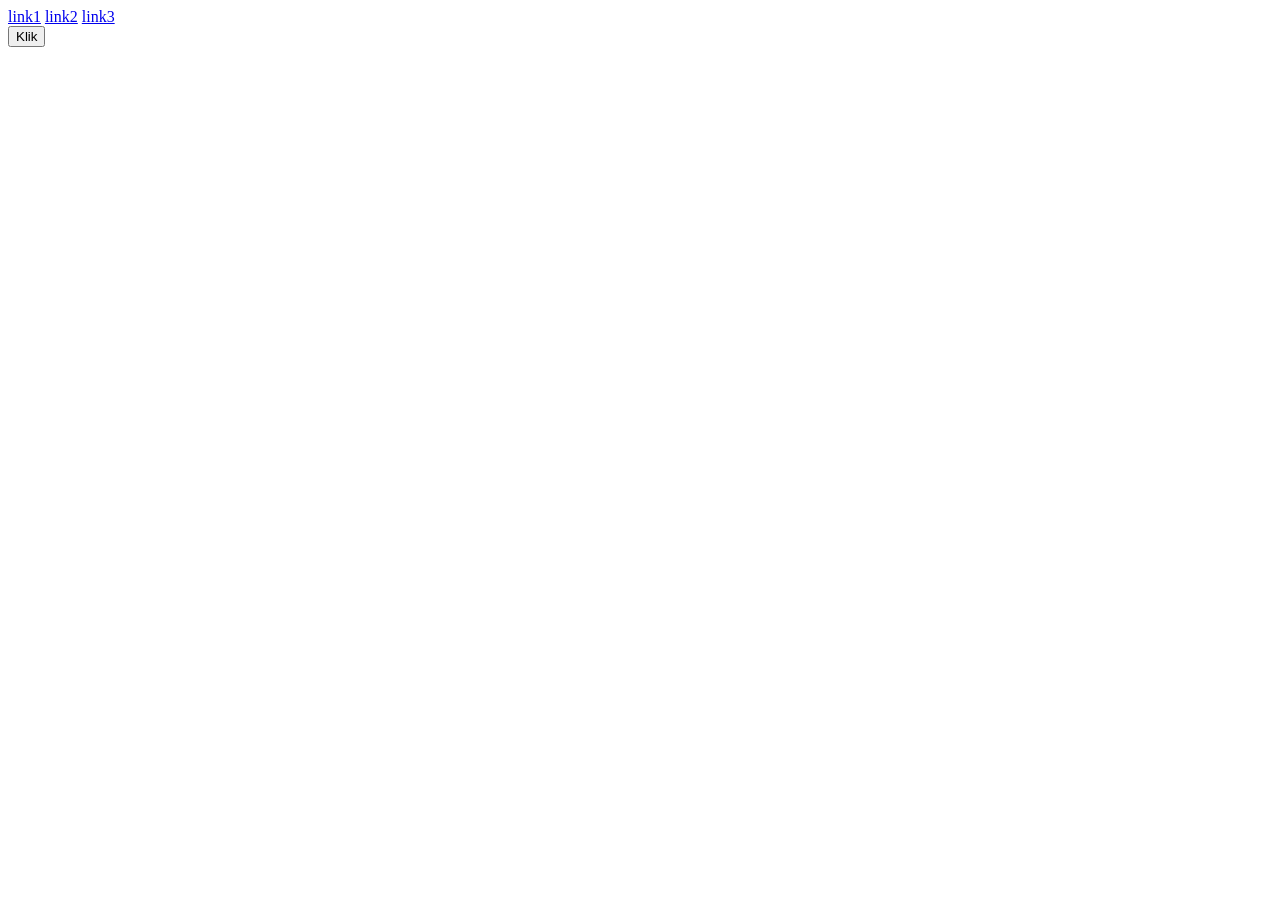
<file: osnove2/index.html>
<!doctype html>
<html lang="en">
  <head>
    <meta charset="UTF-8" />
    <meta name="viewport" content="width=device-width, initial-scale=1.0" />
    <title>Document</title>
  </head>
  <body>
    <div class="container">
      <a href="#" id="prvi-link">link1</a>
      <a href="#" id="drugi-link">link2</a>
      <a href="#" id="treci-link">link3</a>
    </div>
    <button onclick="pokreniMe()">Klik</button>
    <script src="./index.js"></script>
  </body>
</html>
</file>
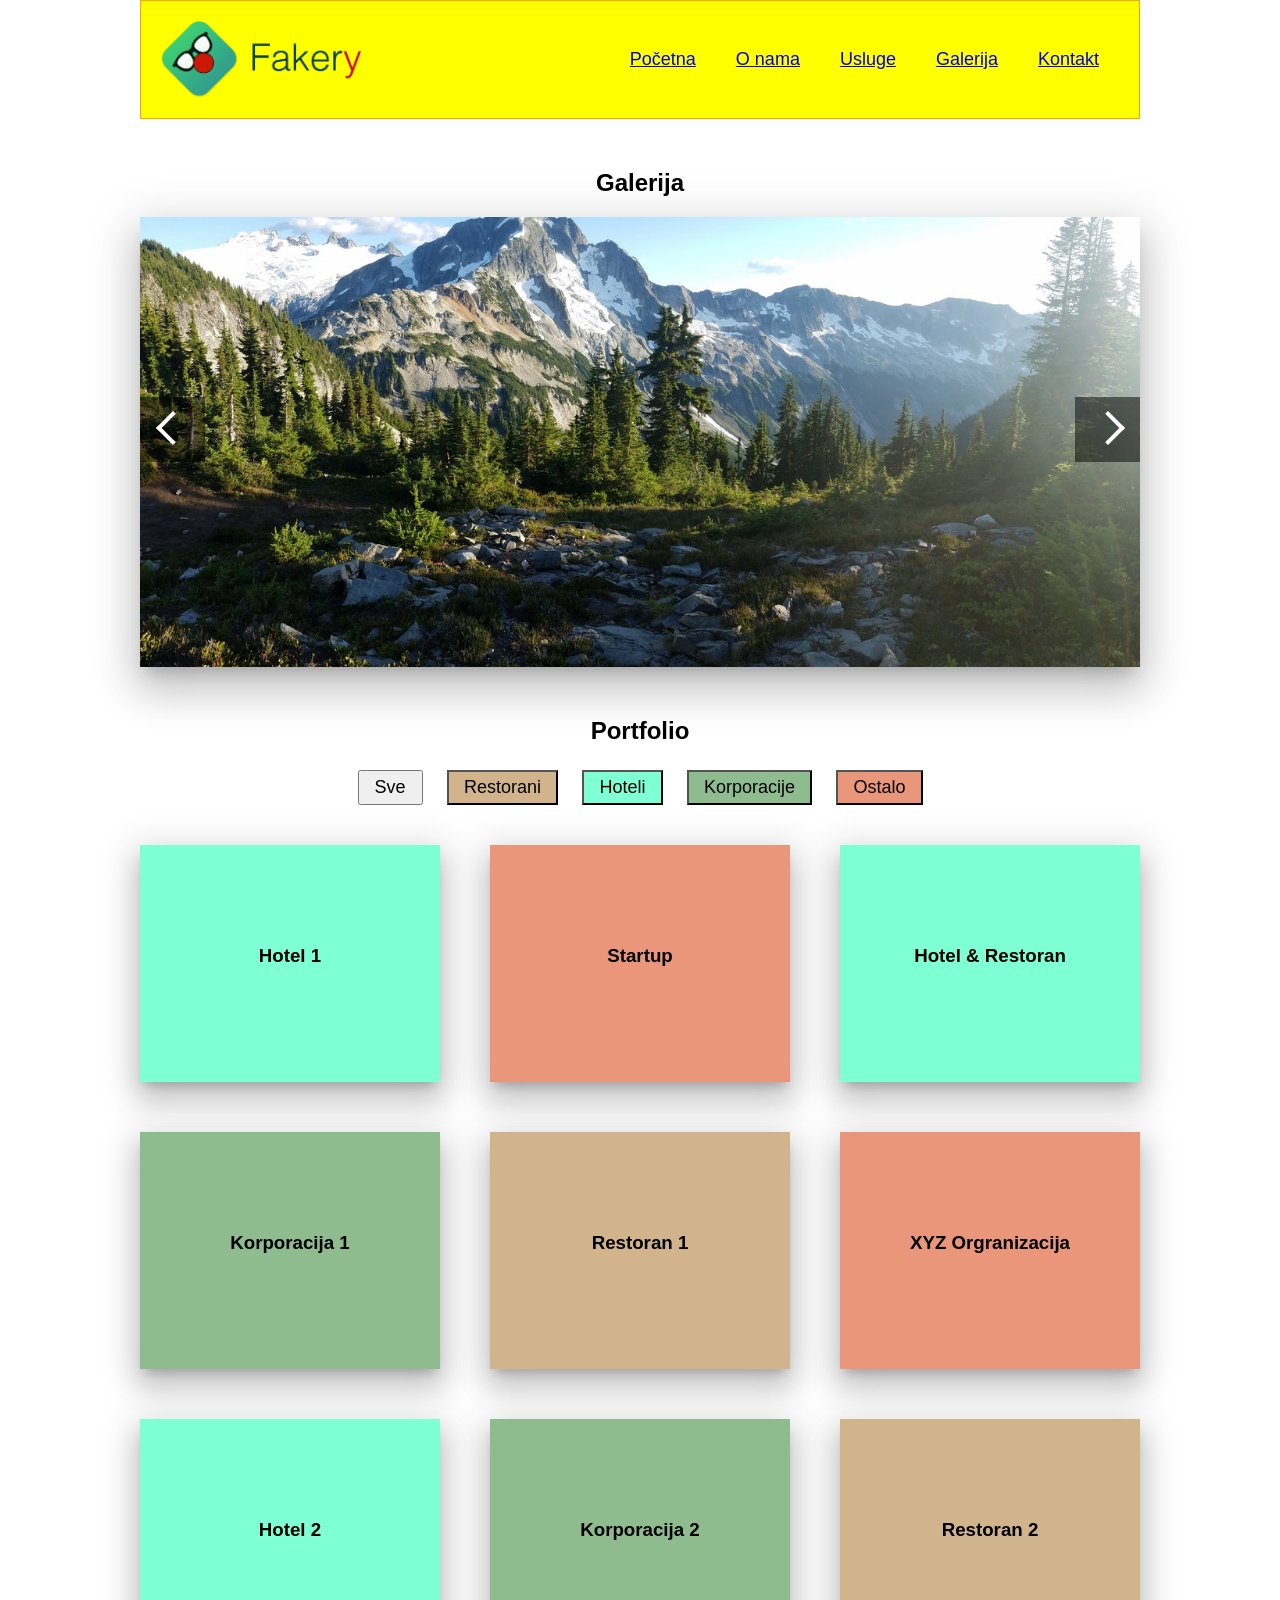
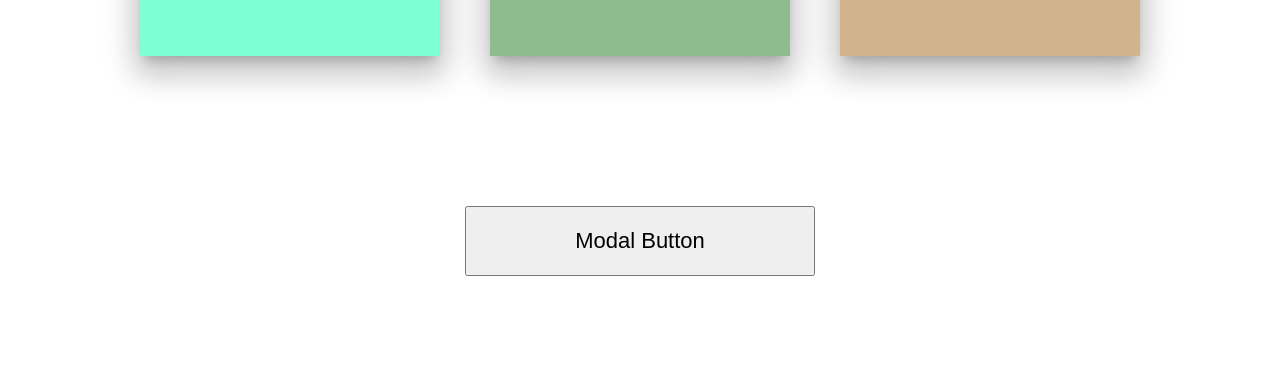
<file: portfolioZaDebile/index.html>
<!DOCTYPE html>
<html>
<head>
	<title>Meni Slider Portfolio</title>
	<meta name="viewport" content="width=device-width, initial-scale=1">
	<link rel="stylesheet" type="text/css" href="style.css">
</head>
<body>


	<div class="header">
		<img src="img/logo.png">

		<button onclick="mobileMenu()">MENU</button>

		<ul>
			<li><a href="#">Početna</a></li>
			<li><a href="#">O nama</a></li>
			<li><a href="#">Usluge</a></li>
			<li><a href="#">Galerija</a></li>
			<li><a href="#">Kontakt</a></li>
		</ul>
	</div>

	<h2>Galerija</h2>

	<div class="slider-wrapper">
        <button id="left-btn"><i class="arrow"></i></button>
        <div class="slider-images">
        	<img src="img/slide1.jpg">
        	<img src="img/slide2.jpg">
        	<img src="img/slide3.jpg">
        </div>
        <button id="right-btn"><i class="arrow"></i></button>
    </div>

    <h2>Portfolio</h2>

    <div class="portfolio-wrapper">
	    <div class="portfolio-categories">
	    	<button data-category='sve' onclick="portfolioSort(this)">Sve</button>
	    	<button data-category='restorani' onclick="portfolioSort(this)" class="brown">Restorani</button>
	    	<button data-category='hoteli' onclick="portfolioSort(this)" class="blue">Hoteli</button>
	    	<button data-category='korporacije' onclick="portfolioSort(this)" class="green">Korporacije</button>
	    	<button data-category='ostalo' onclick="portfolioSort(this)" class="rose">Ostalo</button>
	    </div>

	    <div class="portfolio-items">
	    	<div class="portfolio-single-item blue" data-category='hoteli'>
	    		<h3>Hotel 1</h3>
	    	</div>

	    	<div class="portfolio-single-item rose" data-category='ostalo'>
	    		<h3>Startup</h3>
	    	</div>

	    	<div class="portfolio-single-item blue" data-category='hoteli, restorani'>
	    		<h3>Hotel & Restoran</h3>
	    	</div>

	    	<div class="portfolio-single-item green" data-category='korporacije'>
	    		<h3>Korporacija 1</h3>
	    	</div>

	    	<div class="portfolio-single-item brown" data-category='restorani'>
	    		<h3>Restoran 1</h3>
	    	</div>

	    	<div class="portfolio-single-item rose" data-category='ostalo'>
	    		<h3>XYZ Orgranizacija</h3>
	    	</div>

	    	<div class="portfolio-single-item blue" data-category='hoteli'>
	    		<h3>Hotel 2</h3>
	    	</div>

	    	<div class="portfolio-single-item green" data-category='korporacije'>
	    		<h3>Korporacija 2</h3>
	    	</div>

	    	<div class="portfolio-single-item brown" data-category='restorani'>
	    		<h3>Restoran 2</h3>
	    	</div>
	    </div>
    </div>

    <div class="modal-section">
    	<button onclick="openModal()">Modal Button</button>
    </div>


    <div class="popup-modal">
    	<button id="closeModal" onclick="closeModal()">X</button>

    	<h4>Modal Title</h4>
    	Lorem ipsum dolor sit amet, consectetur adipisicing elit, sed do eiusmod
    	tempor incididunt ut labore et dolore magna aliqua. Ut enim ad minim veniam,
    	quis nostrud exercitation ullamco laboris nisi ut aliquip ex ea commodo
    	consequat. Duis aute irure dolor in reprehenderit in voluptate velit esse
    	cillum dolore eu fugiat nulla pariatur. Excepteur sint occaecat cupidatat non
    	proident, sunt in culpa qui officia deserunt mollit anim id est laborum.
    </div>

    <div class="overlay"></div>

	<script type="text/javascript" src="script.js"></script>
</body>
</html>
</file>
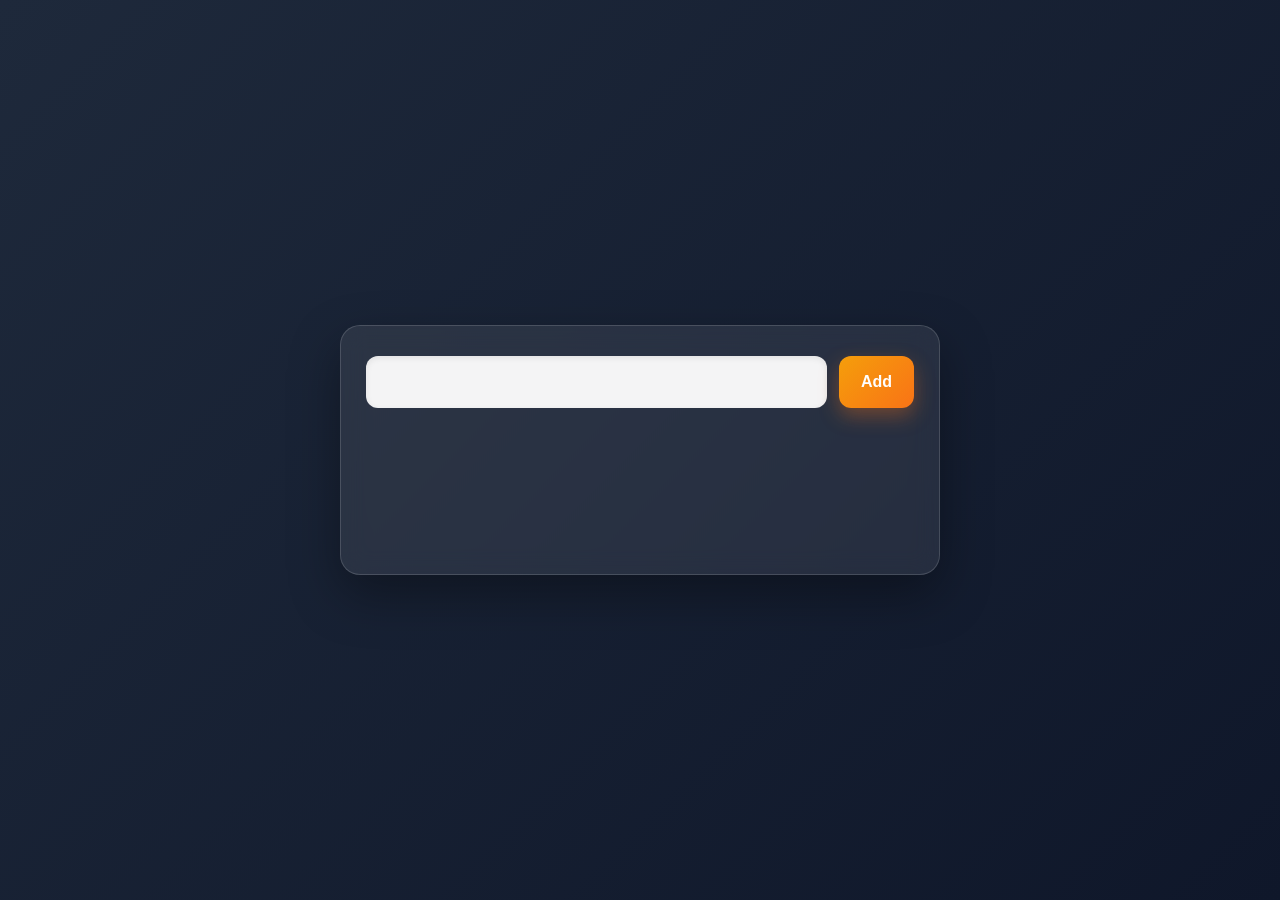
<file: osnove1/todo_list/index.html>
<!doctype html>
<html lang="en">
  <head>
    <meta charset="UTF-8" />
    <meta name="viewport" content="width=device-width, initial-scale=1.0" />
    <title>ToDo List</title>
    <style>
      /* html i js su custom, stil je uradio css */
      * {
        margin: 0;
        padding: 0;
        box-sizing: border-box;
        font-family: Arial, Helvetica, sans-serif;
      }

      body {
        display: flex;
        justify-content: center;
        align-items: center;
        height: 100vh;
        background: linear-gradient(135deg, #1e293b, #0f172a);
      }

      .container {
        min-height: 250px;
        width: 90%;
        max-width: 600px;
        display: flex;
        align-items: center;
        flex-direction: column;
        padding: 30px 25px;
        background: rgba(255, 255, 255, 0.08);
        border: 1px solid rgba(255, 255, 255, 0.15);
        border-radius: 20px;
        backdrop-filter: blur(12px);
        box-shadow: 0 20px 50px rgba(0, 0, 0, 0.35);
        gap: 20px;
      }

      .container > div:first-child {
        width: 100%;
        display: flex;
        gap: 12px;
      }

      #inputTask {
        flex: 1;
        height: 52px;
        font-size: 18px;
        padding: 0 16px;
        border: none;
        outline: none;
        border-radius: 12px;
        background-color: rgba(255, 255, 255, 0.95);
        color: #111827;
        box-shadow: inset 0 2px 6px rgba(0, 0, 0, 0.08);
      }

      #inputTask::placeholder {
        color: #6b7280;
      }

      #submitBtn {
        padding: 0 22px;
        border: none;
        border-radius: 12px;
        cursor: pointer;
        font-size: 16px;
        font-weight: bold;
        background: linear-gradient(135deg, #f59e0b, #f97316);
        color: white;
        transition: 0.25s ease;
        box-shadow: 0 8px 20px rgba(249, 115, 22, 0.35);
      }

      #submitBtn:hover {
        transform: translateY(-2px);
        box-shadow: 0 12px 24px rgba(249, 115, 22, 0.45);
      }

      #submitBtn:active {
        transform: scale(0.97);
      }

      .tsk {
        width: 100%;
        display: flex;
        justify-content: space-between;
        align-items: center;
        padding: 14px 16px;
        border-radius: 14px;
        background: rgba(255, 255, 255, 0.92);
        color: #111827;
        font-size: 17px;
        font-weight: 500;
        box-shadow: 0 10px 24px rgba(0, 0, 0, 0.12);
        animation: fadeIn 0.25s ease;
        margin-top: 8px;
      }

      .tsk button {
        border: none;
        padding: 10px 16px;
        border-radius: 10px;
        cursor: pointer;
        background: linear-gradient(135deg, #22c55e, #16a34a);
        color: white;
        font-weight: bold;
        transition: 0.2s ease;
      }

      .tsk button:hover {
        transform: scale(1.05);
        box-shadow: 0 8px 18px rgba(34, 197, 94, 0.35);
      }

      @keyframes fadeIn {
        from {
          opacity: 0;
          transform: translateY(10px);
        }
        to {
          opacity: 1;
          transform: translateY(0);
        }
      }

      @media (max-width: 600px) {
        .container {
          width: 92%;
          padding: 20px 15px;
        }

        .container > div:first-child {
          flex-direction: column;
        }

        #inputTask,
        #submitBtn {
          width: 100%;
        }

        #submitBtn {
          height: 48px;
        }

        .tsk {
          flex-direction: column;
          align-items: flex-start;
          gap: 12px;
        }

        .tsk button {
          align-self: flex-end;
        }
      }
    </style>
  </head>
  <body>
    <div class="container">
      <div>
        <input type="text" id="inputTask" /><button
          id="submitBtn"
          onclick="submitForm()"
        >
          Add
        </button>
      </div>
    </div>

    <script>
      function submitForm() {
        let input = document.querySelector("#inputTask").value;

        let task = document.createElement("div");
        task.className = "tsk";
        task.innerHTML = `<span>${input}<span><button onClick="removeElement()">Done</button>`;
        let container = document.querySelector(".container");
        container.appendChild(task);

        document.querySelector("#inputTask").value = "";
      }

      function removeElement() {
        let task = document.querySelector(".tsk");
        task.remove();
      }
    </script>
  </body>
</html>
</file>
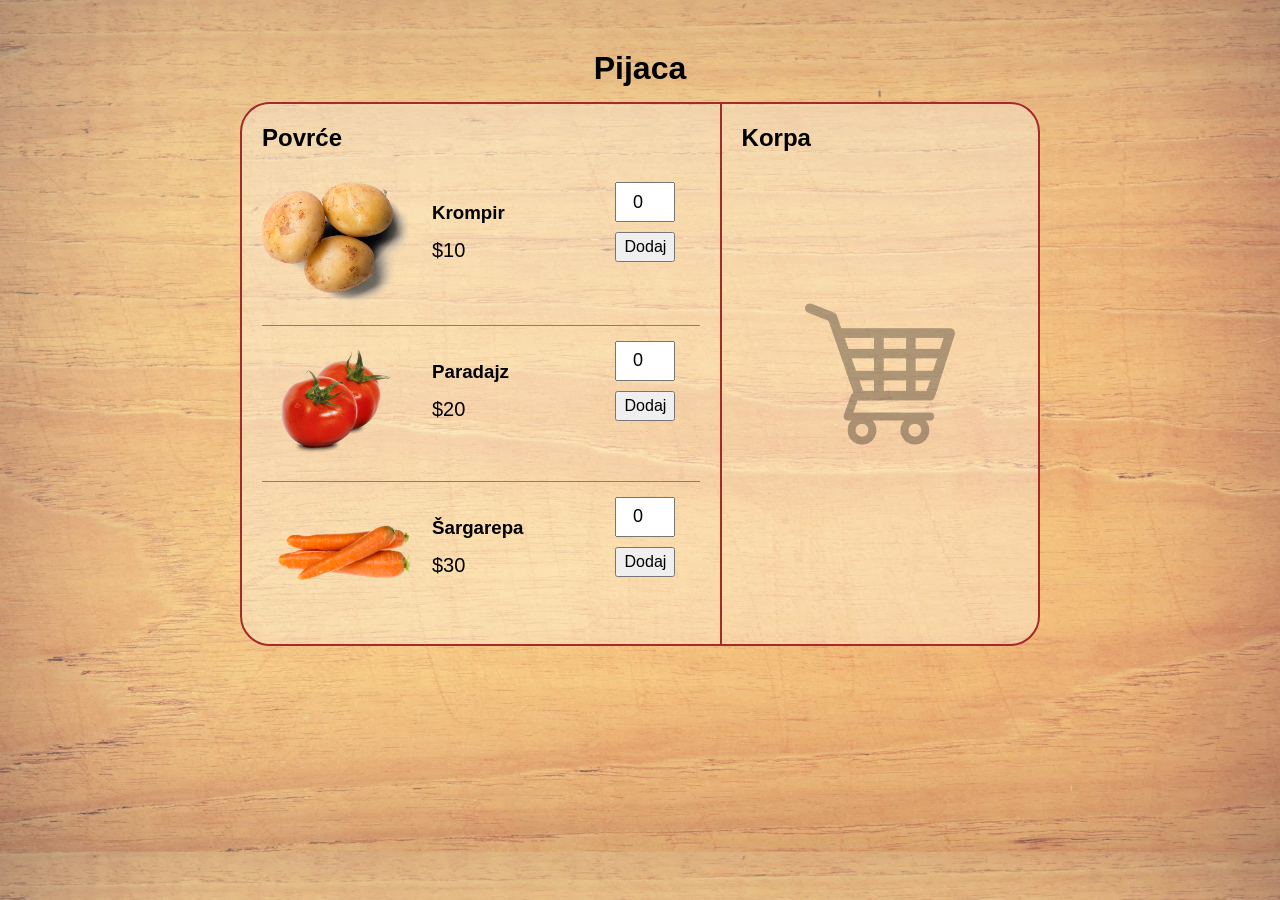
<file: osnove2/prodavnica_vezba/index.html>
<!doctype html>
<html>
  <head>
    <title>Pijaca</title>
    <link rel="stylesheet" type="text/css" href="style.css" />
  </head>
  <body>
    <h1>Pijaca</h1>

    <div class="container">
      <div class="items">
        <h2>Povrće</h2>

        <div class="single-item">
          <img src="img/potato.png" />
          <div class="si-content">
            <h3>Krompir</h3>
            <p class="price">$10</p>
          </div>
          <div class="actions">
            <input
              type="number"
              name="quantity"
              value="0"
              min="0"
              onfocus="clearInput(this)"
            />
            <button onclick="addToCart(this)">Dodaj</button>
          </div>
        </div>

        <div class="single-item">
          <img src="img/tomato.png" />
          <div class="si-content">
            <h3>Paradajz</h3>
            <p class="price">$20</p>
          </div>
          <div class="actions">
            <input
              type="number"
              name="quantity"
              value="0"
              min="0"
              onfocus="clearInput(this)"
            />
            <button onclick="addToCart(this)">Dodaj</button>
          </div>
        </div>

        <div class="single-item">
          <img src="img/carrot.png" />
          <div class="si-content">
            <h3>Šargarepa</h3>
            <p class="price">$30</p>
          </div>
          <div class="actions">
            <input
              type="number"
              name="quantity"
              value="0"
              min="0"
              onfocus="clearInput(this)"
            />
            <button onclick="addToCart(this)">Dodaj</button>
          </div>
        </div>
      </div>

      <div class="cart">
        <h2>Korpa</h2>

        <div class="cart-items"></div>

        <div class="total"></div>
      </div>
    </div>

    <script src="script.js"></script>
  </body>
</html>
</file>
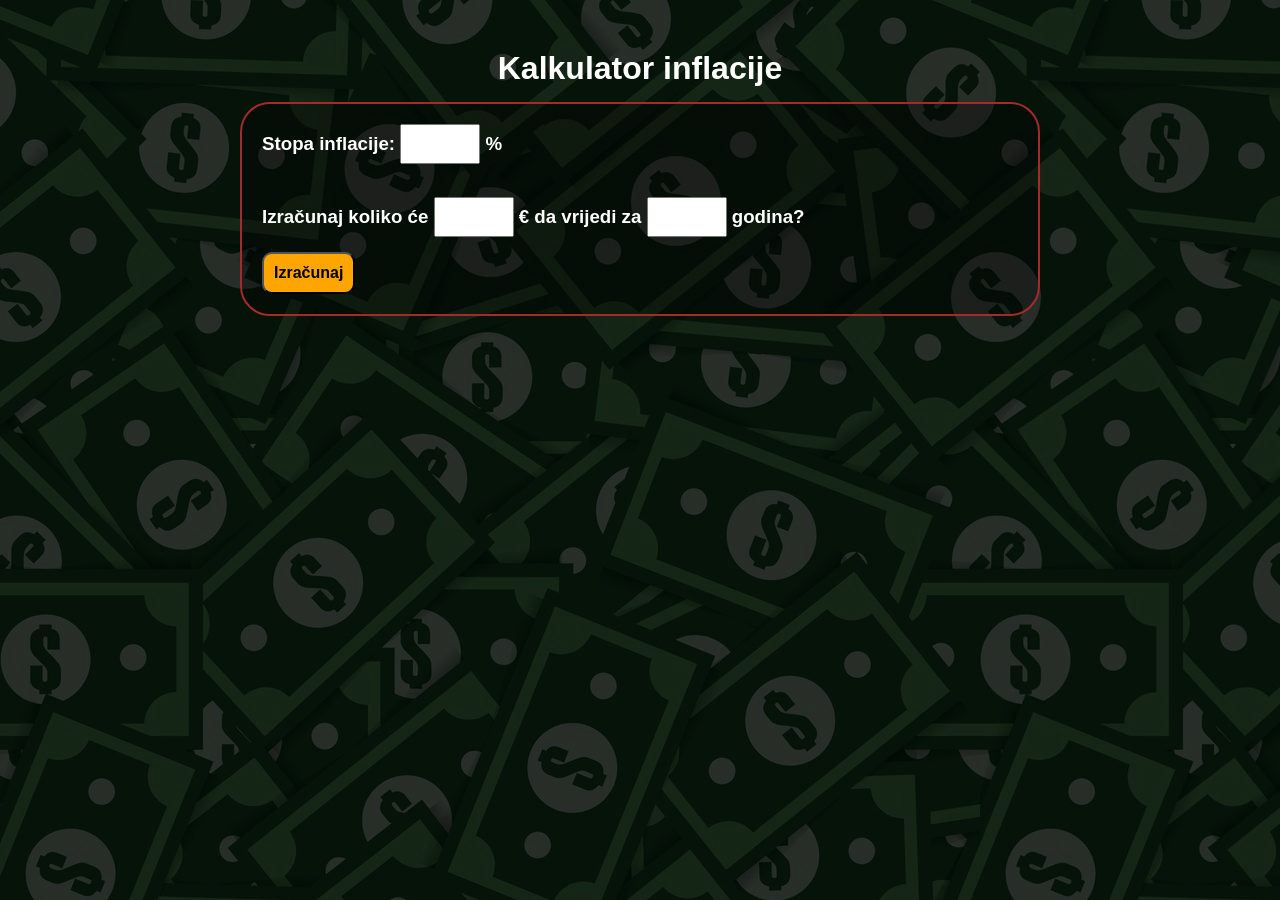
<file: osnove1/kalkulator_inflacije/kalkulator_inflacije/index.html>
<!doctype html>
<html>
  <head>
    <title>Kalkulator inflacije</title>
    <link rel="stylesheet" type="text/css" href="style.css" />
  </head>
  <body>
    <div class="background-overlay">
      <h1>Kalkulator inflacije</h1>

      <div class="container">
        <h3>
          Stopa inflacije:
          <input
            type="number"
            min="0.1"
            id="inflationRate"
            onchange="stopaInflacijeInput()"
          />
          %
        </h3>
        <br />
        <h3>
          Izračunaj koliko će
          <input type="number" min="1" id="money" onchange="pareInput()" />
          € da vrijedi za
          <input type="number" min="1" id="years" onchange="godinaIput()" />
          godina?
        </h3>

        <button onclick="inflationCalculator()">Izračunaj</button>
      </div>
    </div>

    <script src="script.js"></script>
  </body>
</html>
</file>
<file: portfolioZaDebile/style.css>
* {
	box-sizing: border-box;
	margin: 0;
	padding: 0;
}

body {
	font-family: sans-serif;
}

h1 {
	text-align: center;
	margin-bottom: 15px;
}

h2 {
	margin-bottom: 15px;
	text-align: center;
}

h3 {
	margin-bottom: 15px;
	text-align: center;
}

.header {
	display: flex;
	justify-content: space-between;
	max-width: 1000px;
	margin: auto;
	align-items: center;
	padding: 20px;
	border: 1px solid orange;
	background-color: yellow;
	margin-bottom: 50px;
}

.header img {
	max-width: 200px;
}

.header ul {
	display: flex;
	list-style: none;
	font-size: 18px;
	justify-content: space-around;
    z-index: 9;
}

.header ul li a {
	padding: 10px 20px;
	display: block;
}

.header button {
	display: none;
	padding: 10px;
}

@media (max-width: 1000px) {
	.header button {
		display: block;
	}

	.header ul {
		display: none;
		background-color: lightsteelblue;
		position: absolute;
	    width: 100%;
	    left: 0;
	    right: 0;
	    top: 119px;
	}
}

/*
 * SLIDER
 */

.slider-wrapper {
    max-width: 1000px;
    height: 450px;
    box-shadow: 0 24px 38px 3px rgba(0, 0, 0, 0.14), 0 9px 46px 8px rgba(0, 0, 0, 0.12), 0 11px 15px -7px rgba(0, 0, 0, 0.2);
    margin: auto;
    margin-top: 20px;
    position: relative;
    margin-bottom: 50px;
}

.slider-wrapper .slider-images {
	height: 100%;
}

.slider-wrapper .slider-images img {
	width: 100%;
	height: 100%;
	object-fit: cover;
	display: none;
}

.slider-wrapper .slider-images img:first-child {
	display: block;
}

.slider-wrapper button {
    height: 65px;
    width: 65px;
    border: none;
    outline: none;
    background: rgba(0, 0, 0, 0.5);
    cursor: pointer;
    top: 40%;
    position: absolute;
	z-index: 999;
}

.slider-wrapper button .arrow {
    border: solid #fff;
    border-width: 0 4px 4px 0;
    display: inline-block;
    padding: 10px;
    transition: transform 0.3s ease-out;
    outline: none;
}

.slider-wrapper #right-btn {
    right: 0;
}

.slider-wrapper #right-btn .arrow {
    transform: rotate(-45deg);
}

.slider-wrapper #left-btn {
    left: 0;
}

.slider-wrapper #left-btn .arrow {
    transform: rotate(135deg);
}

/*
 * PORTFOLIO
 */

.portfolio-wrapper {
	max-width: 1000px;
	margin: auto;
}

.portfolio-categories {
	padding-bottom: 30px;
	padding-top: 10px;
	text-align: center;
}

.portfolio-categories button {
	padding: 5px 15px;
	font-size: 18px;
	cursor: pointer;
	margin-left: 10px;
	margin-right: 10px;
    margin-bottom: 10px;
}

.portfolio-items {
	display: flex;
	justify-content: space-between;
	flex-wrap: wrap;
}

.portfolio-single-item {
	width: 30%;
	box-shadow: 0 18px 25px 3px rgba(0, 0, 0, 0.14), 0 6px 35px 8px rgba(0, 0, 0, 0.12), 0 8px 10px -5px rgba(0, 0, 0, 0.2);
	padding: 100px 30px;
	margin-bottom: 5%;
}

@media (max-width: 767px) {
    .portfolio-single-item {
        width: 47%;
    }
}

.blue {
	background-color: aquamarine;
}

.rose {
	background-color: darksalmon;
}

.green {
	background-color: darkseagreen;
}

.brown {
	background-color: tan;
}

/*
 * MODAL
 */

.modal-section {
	max-width: 1000px;
 	padding: 100px;
 	margin: auto;
}

.modal-section button {
	padding: 20px;
	font-size: 22px;
	margin: auto;
	display: block;
	max-width: 350px;
	width: 100%;
	cursor: pointer;
}

.popup-modal {
	display: none;
	position: fixed;
	left: 0;
	right: 0;
	top: 25%;
	z-index: 200;
	max-width: 600px;
	padding: 30px;
	margin: auto;
	background-color: #fff;
}

.popup-modal button {
	font-size: 26px;
	cursor: pointer;
	position: absolute;
	right: 10px;
	top: 10px;
	background-color: transparent;
	font-weight: bold;
	border: 0;
}

.overlay {
	display: none;
	position: fixed;
	bottom: 0;
	top: 0;
	left: 0;
	right: 0;
	width: 100%;
	height: 100%;
	z-index: 100;
	background-color: rgba(0, 0, 0, 0.5);
}
</file>
<file: osnove2/prodavnica_vezba/style.css>
* {
  box-sizing: border-box;
  margin: 0;
  padding: 0;
}

body {
  background-image: url("img/bg.jpg");
  background-size: cover;
  font-family: sans-serif;
  padding: 50px;
}

h1 {
  text-align: center;
  margin-bottom: 15px;
}

h2 {
  margin-bottom: 15px;
}

h3 {
  margin-bottom: 15px;
}

.container {
  max-width: 800px;
  margin: auto;
  border: 2px solid brown;
  border-radius: 30px;
  display: flex;
  background-color: rgba(255, 255, 255, 0.3);
}

.items {
  width: 60%;
  padding: 20px;
}

.cart {
  width: 40%;
  padding: 20px;
  border-left: 2px solid brown;
  background-image: url("img/cart.png");
  background-size: 150px;
  background-position: center;
  background-repeat: no-repeat;
  position: relative;
}

.single-item {
  display: flex;
  border-bottom: 1px solid grey;
  padding: 15px 0;
}

.single-item:last-child {
  border-bottom: 0;
}

.single-item img {
  max-width: 150px;
}

.single-item .si-content {
  width: 70%;
  padding-left: 20px;
  padding-top: 20px;
}

.single-item .si-content p {
  font-size: 20px;
}

.single-item .actions {
  width: 30%;
}

.single-item .actions input {
  height: 40px;
  width: 60px;
  text-align: center;
  font-size: 18px;
}

.single-item .actions button {
  width: 60px;
  margin-top: 10px;
  height: 30px;
  font-size: 16px;
}

.cart-single-item {
  display: flex;
  justify-content: space-between;
  align-items: center;
  margin-bottom: 15px;
}

.cart-single-item h3 {
  margin-bottom: 0;
}

.cart-single-item button {
  padding: 5px;
}

.total {
  position: absolute;
  bottom: 20px;
  left: 20px;
  font-size: 24px;
}

.product-container {
  width: 100%;
  display: flex;
  justify-content: space-between;
  align-items: center;
}

.ponistiBtn {
  padding: 10px;
  border: none;
  cursor: pointer;
}
</file>
<file: osnove1/kalkulator_inflacije/kalkulator_inflacije/style.css>
* {
	box-sizing: border-box;
	margin: 0;
	padding: 0;
}

body {
	background-image: url('img/bg.jpg');
	font-family: sans-serif;
	color: white;
}

h1 {
	text-align: center;
	margin-bottom: 15px;
}

h2 {
	margin-bottom: 15px;
}

h3 {
	margin-bottom: 15px;
}

.background-overlay {
	background-color: rgba(0, 0, 0, 0.8);
	padding: 50px;
	width: 100%;
	height: 100vh;
}

.container {
	max-width: 800px;
	margin: auto;
	border: 2px solid brown;
	border-radius: 30px;
	background-color: rgba(0, 0, 0, 0.3);
	padding: 20px;
}

.container input {
	max-width: 80px;
	height: 40px;
	font-size: 18px;
	text-align: center;
}

.container button {
	padding: 10px;
	font-size: 16px;
	font-weight: bold;
	background-color: orange;
	cursor: pointer;
	border-radius: 10px;
}

.new-value {
	margin-top: 20px;
	font-size: 20px;
}
</file>
